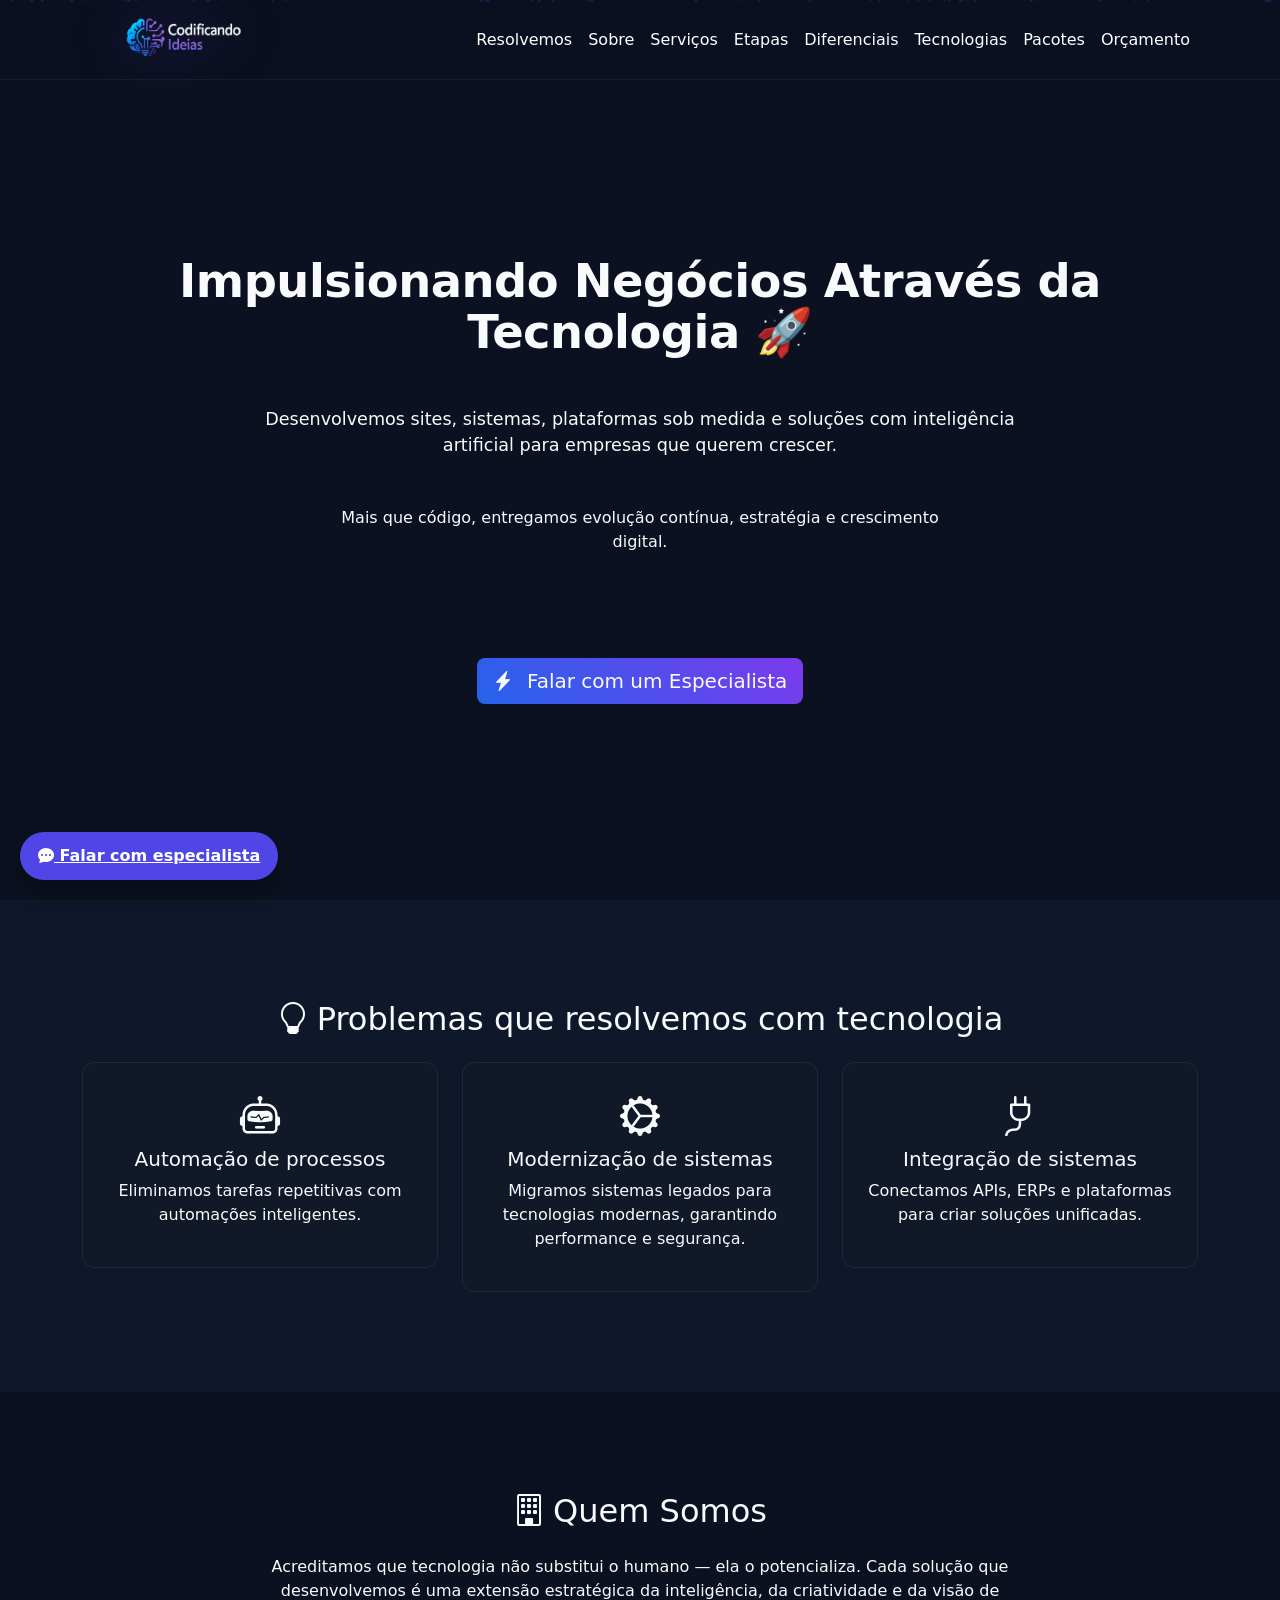
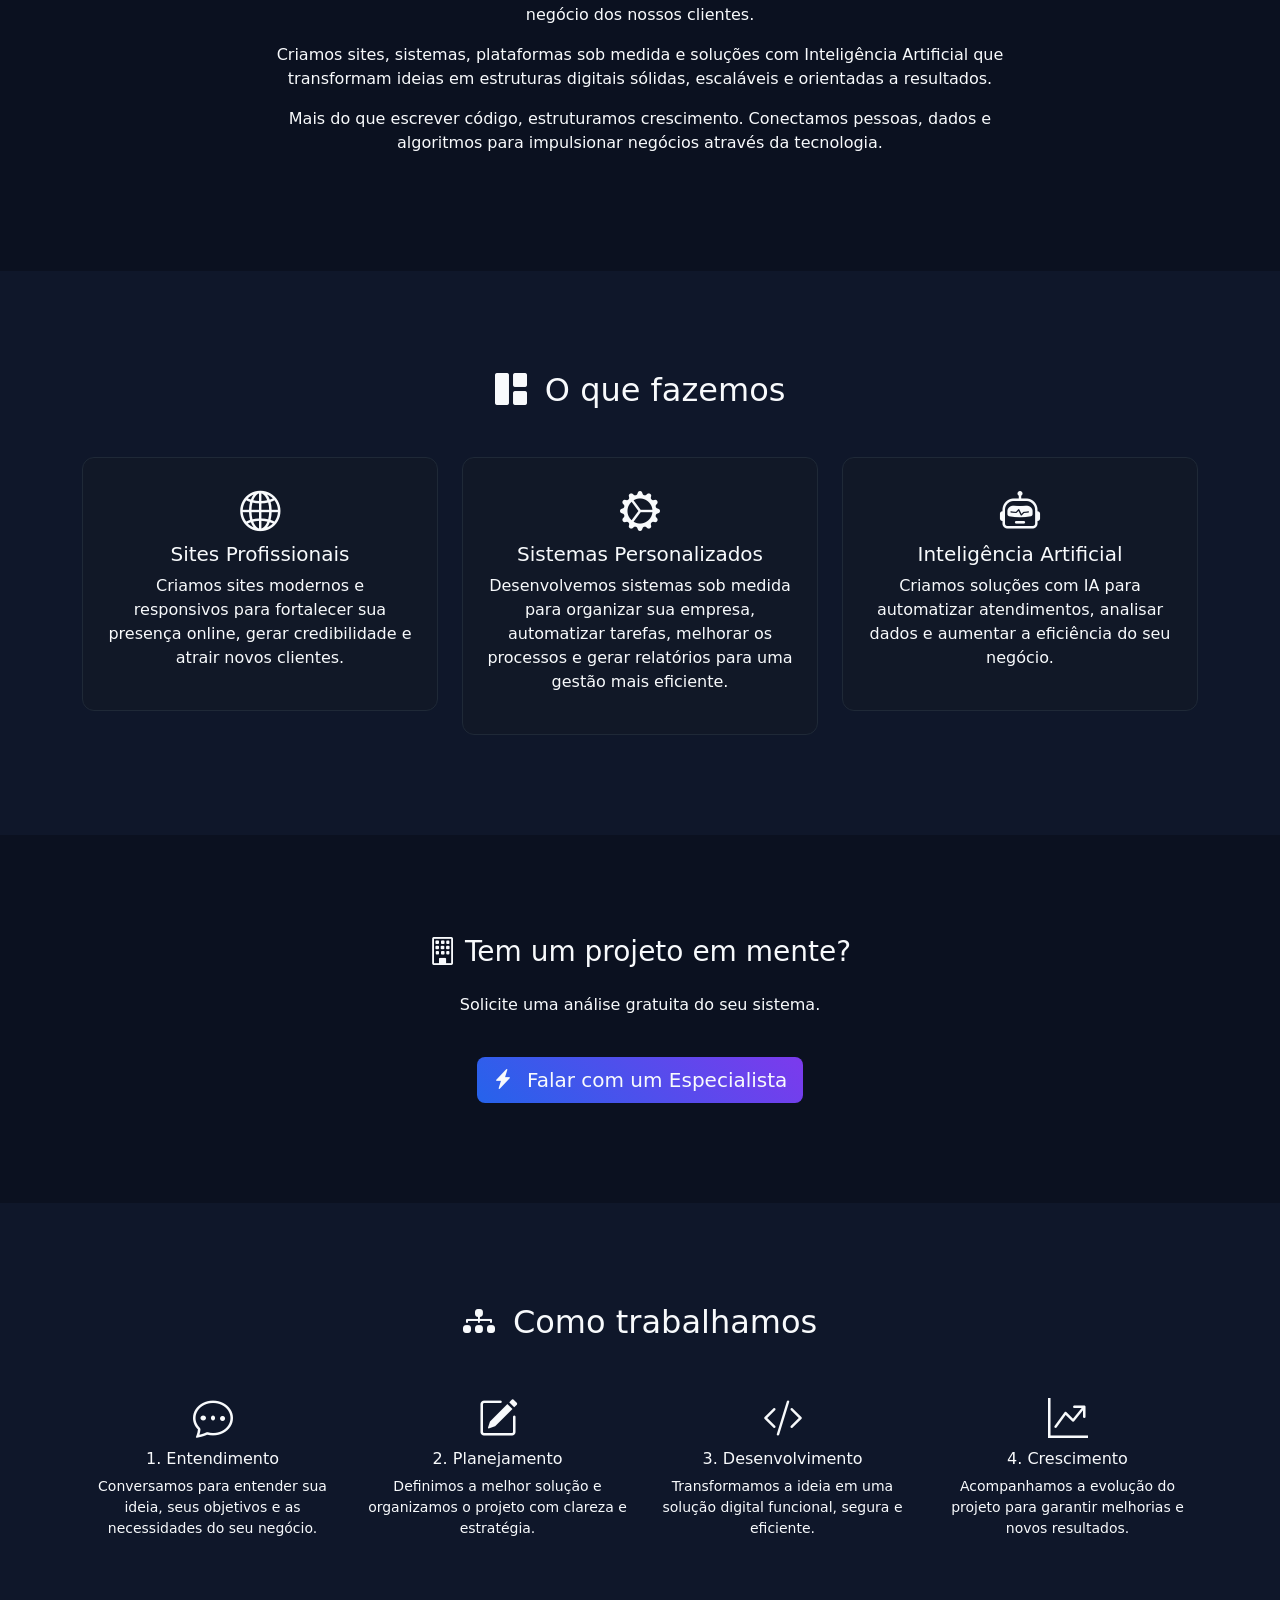
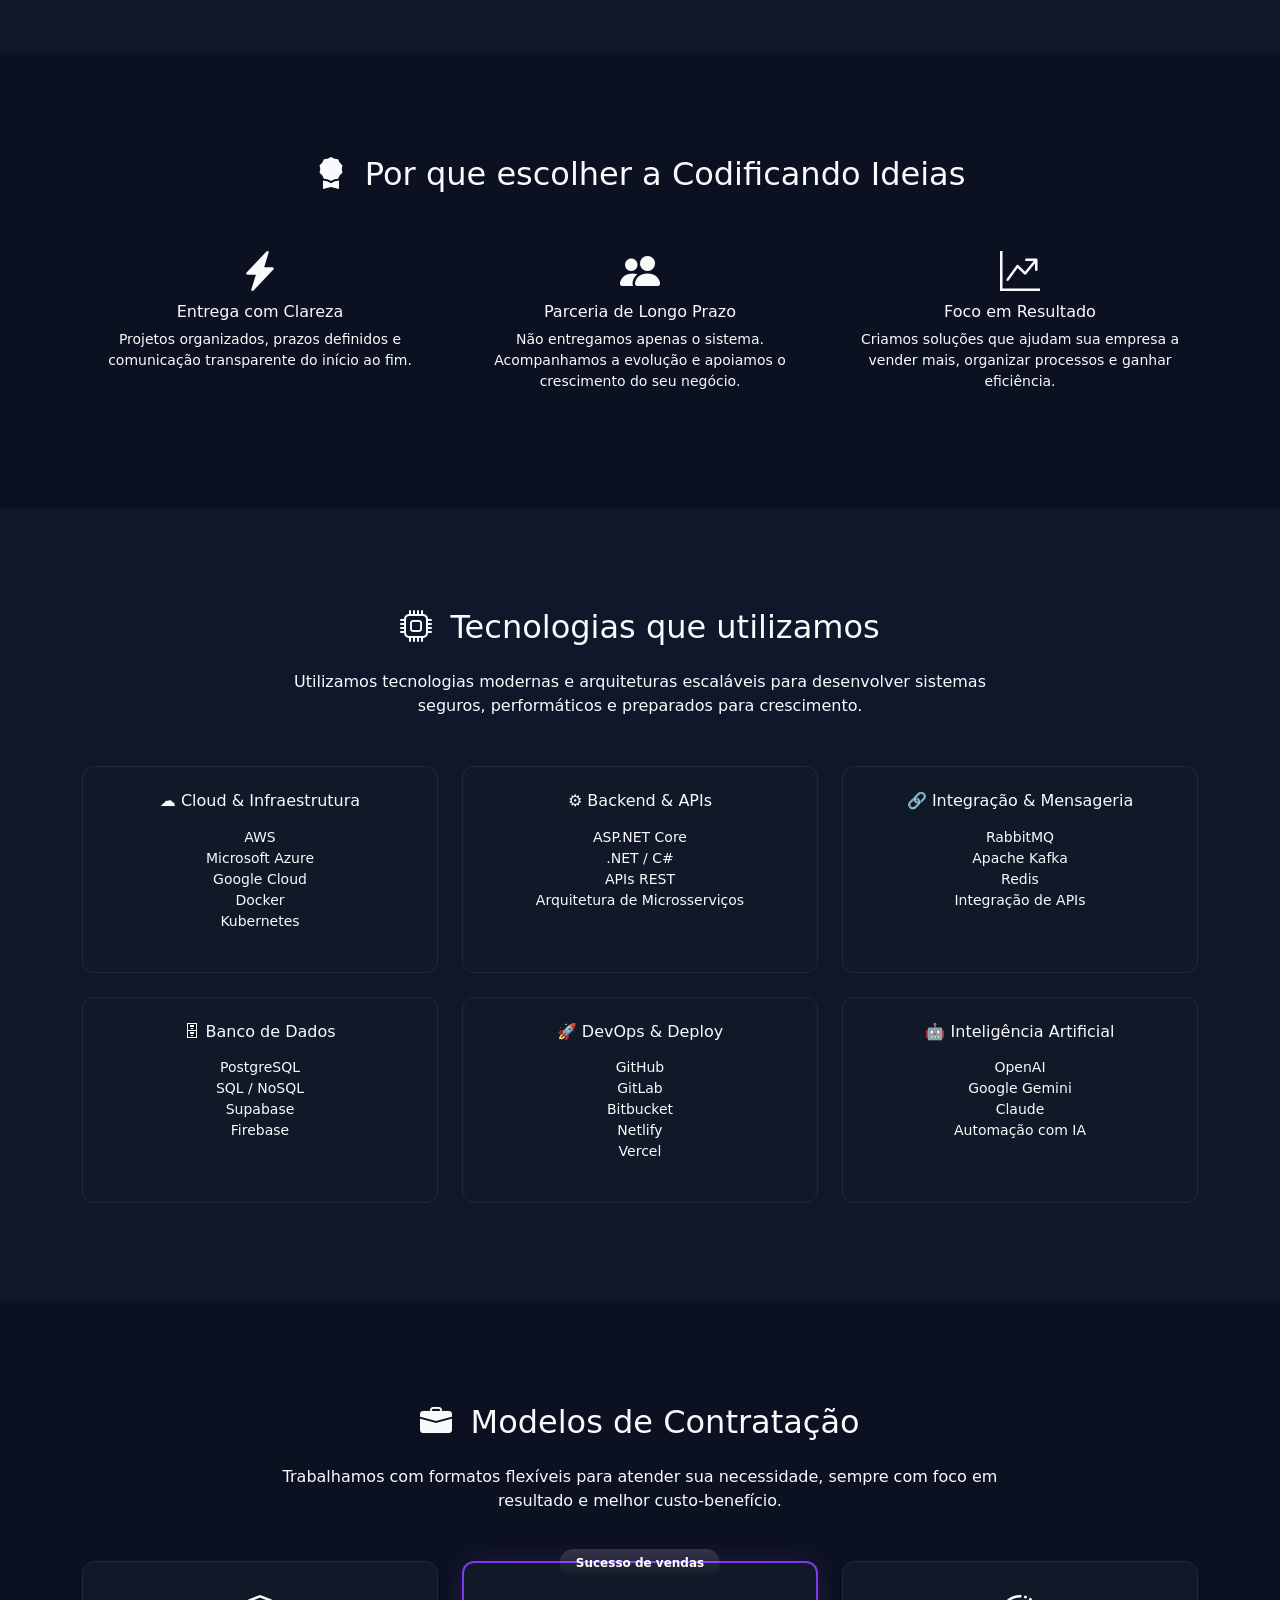
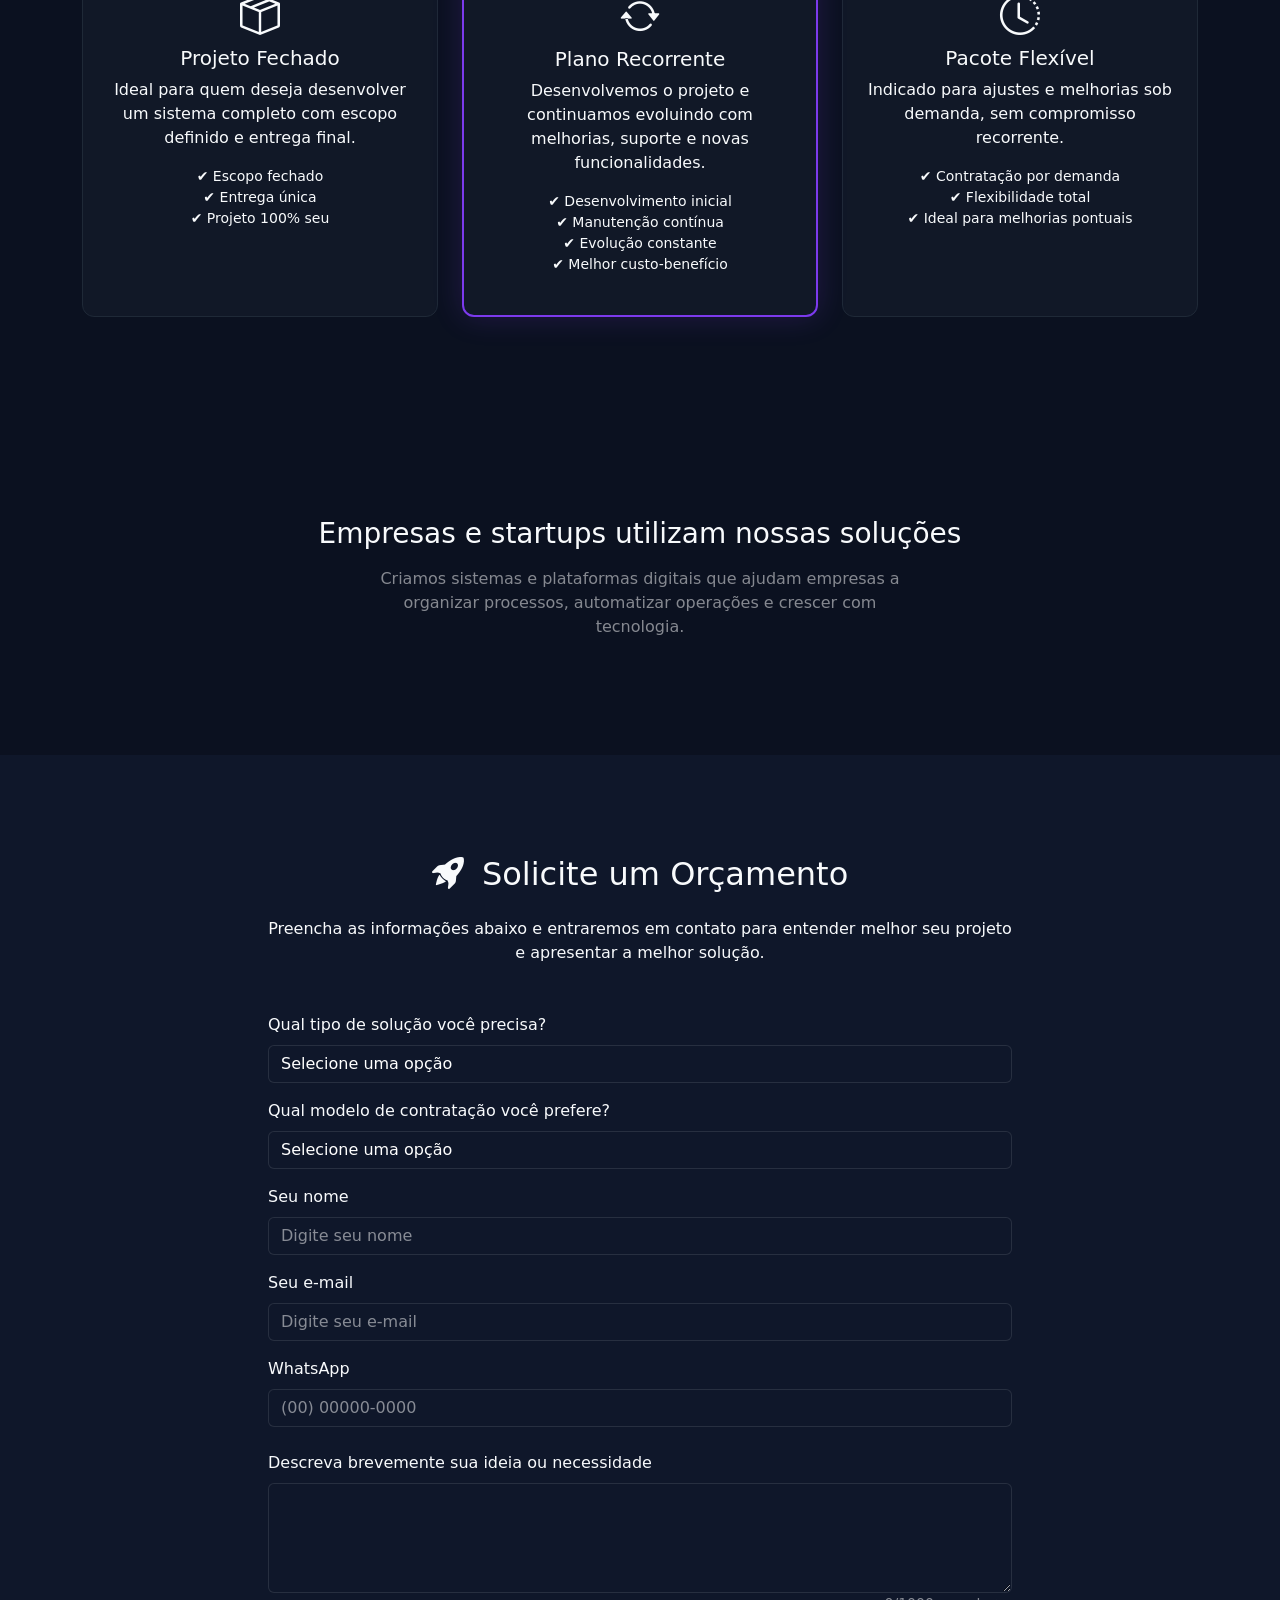
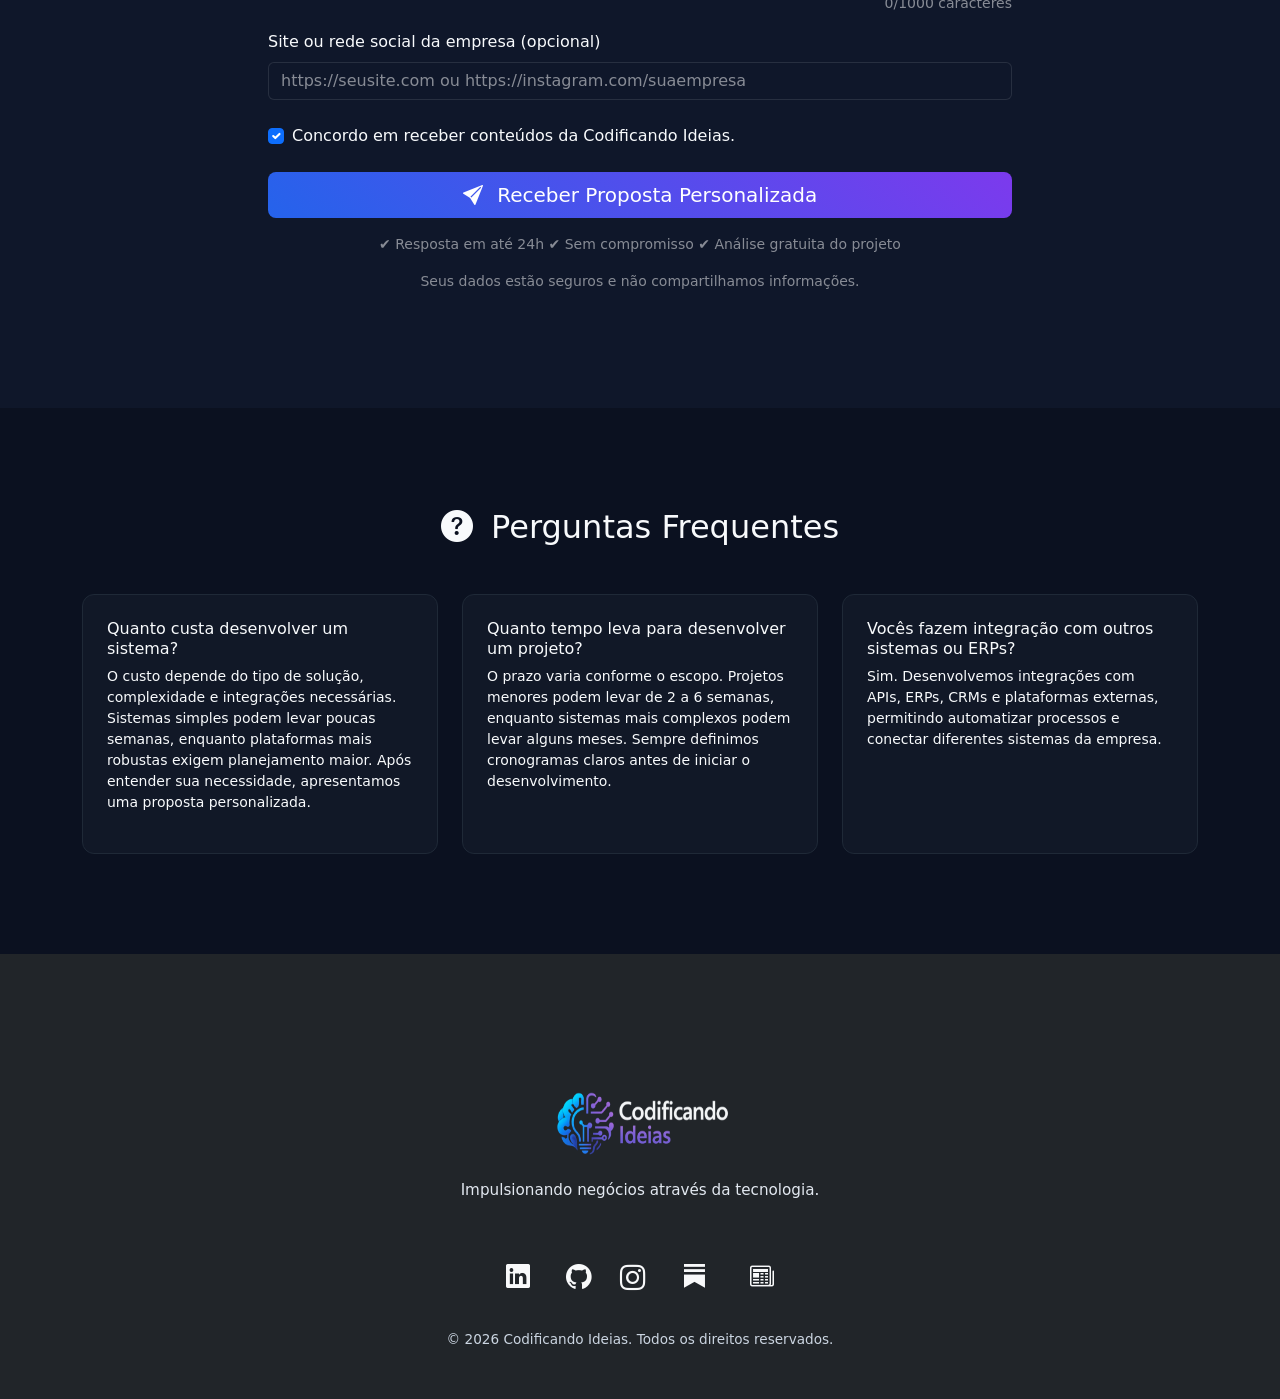
<file: index.html>
<!DOCTYPE html>
<html lang="pt-br">
<head>
    <!-- Charset & Viewport -->
    <meta charset="UTF-8">
    <meta http-equiv="X-UA-Compatible" content="IE=edge">
    <meta name="viewport" content="width=device-width, initial-scale=1">

   <!-- Microsoft Clarity -->
  <script type="text/javascript">
    (function(c,l,a,r,i,t,y){
        c[a]=c[a]||function(){(c[a].q=c[a].q||[]).push(arguments)};
        t=l.createElement(r);t.async=1;t.src="https://www.clarity.ms/tag/"+i;
        y=l.getElementsByTagName(r)[0];y.parentNode.insertBefore(t,y);
    })(window, document, "clarity", "script", "vum64kfgua");
</script>

    <!-- Primary SEO -->
    <title>Codificando Ideias | Soluções Digitais, Sistemas Sob Medida e Inteligência Artificial</title>

    <meta name="description"
          content="Impulsionamos negócios através da tecnologia. Desenvolvemos sites, sistemas, plataformas sob medida e soluções com Inteligência Artificial para empresas que querem crescer.">

    <meta name="keywords"
          content="desenvolvimento de software, sistemas sob medida, inteligência artificial para empresas, criação de sites profissionais, automação de processos, soluções digitais, transformação digital">

    <meta name="author" content="Codificando Ideias">
    <meta name="robots" content="index, follow">
    <meta name="language" content="pt-BR">

    <!-- Canonical -->
    <link rel="canonical" href="https://codificandoideias.com/">

    <!-- Open Graph -->
    <meta property="og:type" content="website">
    <meta property="og:url" content="https://codificandoideias.com/">
    <meta property="og:title" content="Codificando Ideias | Impulsionando negócios através da tecnologia">
    <meta property="og:description"
          content="Transformamos ideias em soluções digitais estratégicas. Sites, sistemas, plataformas e Inteligência Artificial para empresas que querem crescer.">
    <meta property="og:image" content="https://codificandoideias.com/assets/logo-square-dark-1080.png">
    <meta property="og:image:width" content="1200">
    <meta property="og:image:height" content="630">
    <meta property="og:locale" content="pt_BR">
    <meta property="og:site_name" content="Codificando Ideias">

    <!-- Twitter Card -->
    <meta name="twitter:card" content="summary_large_image">
    <meta name="twitter:title" content="Codificando Ideias">
    <meta name="twitter:description"
          content="Soluções digitais sob medida e Inteligência Artificial para empresas que querem crescer.">
    <meta name="twitter:image" content="https://codificandoideias.com/assets/logo-square-dark-1080.png">

    <!-- Theme Color -->
    <meta name="theme-color" content="#0B1120">

    <!-- Favicon -->
    <link rel="icon" href="assets/favicon.ico" sizes="any">
    <link rel="icon" type="image/png" sizes="32x32" href="assets/favicon-32x32.png">
    <link rel="icon" type="image/png" sizes="16x16" href="assets/favicon-16x16.png">
    <link rel="apple-touch-icon" sizes="180x180" href="assets/apple-touch-icon.png">

    <!--  clarity ms -->
    <link rel="preconnect" href="https://www.clarity.ms">

    <!-- Performance -->
    <link rel="preconnect" href="https://cdn.jsdelivr.net" crossorigin>

    <!-- Bootstrap 5.3.2 -->
    <link href="https://cdn.jsdelivr.net/npm/bootstrap@5.3.2/dist/css/bootstrap.min.css" rel="stylesheet">

    <!-- Bootstrap Icons -->
    <link href="https://cdn.jsdelivr.net/npm/bootstrap-icons@1.11.3/font/bootstrap-icons.css" rel="stylesheet">

    <!-- Custom CSS -->
    <link href="css/styles.css" rel="stylesheet">

    <!-- Structured Data (Organization) -->
<script type="application/ld+json">
    {
    "@context": "https://schema.org",
    "@type": "WebSite",
    "name": "Codificando Ideias",
    "url": "https://codificandoideias.com"
    }
    </script>


    <script type="application/ld+json">
    {
      "@context": "https://schema.org",
      "@type": "ProfessionalService",
      "name": "Codificando Ideias",
      "url": "https://codificandoideias.com/",
      "logo": "https://codificandoideias.com/assets/logo-square-dark-1080.png",
      "areaServed": "Brazil",
      "serviceType": "Software Development",
      "description": "Empresa especializada em desenvolvimento de sistemas sob medida, soluções digitais estratégicas e Inteligência Artificial aplicada a negócios.",
      "founder": {
        "@type": "Person",
        "name": "Thiago Roock"
      },
      "sameAs": [
        "https://github.com/thiago-roock"
      ]
    }
    </script>

    <script type="application/ld+json">
{
 "@context": "https://schema.org",
 "@type": "FAQPage",
 "mainEntity": [
  {
   "@type": "Question",
   "name": "Quanto custa desenvolver um sistema?",
   "acceptedAnswer": {
    "@type": "Answer",
    "text": "O custo depende da complexidade, integrações e funcionalidades do projeto. Após entender sua necessidade, apresentamos uma proposta personalizada."
   }
  },
  {
   "@type": "Question",
   "name": "Quanto tempo leva para desenvolver um projeto?",
   "acceptedAnswer": {
    "@type": "Answer",
    "text": "Projetos menores podem levar algumas semanas, enquanto sistemas mais complexos podem levar alguns meses. Sempre definimos cronogramas claros antes de iniciar."
   }
  },
  {
   "@type": "Question",
   "name": "Vocês fazem integração com ERP ou outros sistemas?",
   "acceptedAnswer": {
    "@type": "Answer",
    "text": "Sim. Desenvolvemos integrações com APIs, ERPs, CRMs e outras plataformas para automatizar processos e conectar sistemas."
   }
  }
 ]
}
</script>
</head>

<body>

<canvas id="heroCanvas"></canvas>

<!-- NAVBAR -->
<nav class="navbar navbar-expand-lg navbar-dark fixed-top">
  <div class="container">

    <!-- LOGO -->
   <a class="navbar-brand d-flex align-items-center gap-2" href="index.html">
  <img src="./assets/logo-master-transparent.png"
       alt="Codificando Ideias"
       class="logo-navbar"
       width="200"
       height="200"
       decoding="async"
       fetchpriority="high">
      
  </a>
  

    <button class="navbar-toggler"
            type="button"
            data-bs-toggle="collapse"
            data-bs-target="#nav"
            aria-controls="nav"
            aria-expanded="false"
            aria-label="Abrir menu de navegação">
      <span class="navbar-toggler-icon"></span>
    </button>

    <div class="collapse navbar-collapse" id="nav">
      <ul class="navbar-nav ms-auto">
        <li class="nav-item"><a class="nav-link" href="#problemas">Resolvemos</a></li>
        <li class="nav-item"><a class="nav-link" href="#sobre">Sobre</a></li>
        <li class="nav-item"><a class="nav-link" href="#servicos">Serviços</a></li>
        <li class="nav-item"><a class="nav-link" href="#processo">Etapas</a></li>
        <li class="nav-item"><a class="nav-link" href="#diferenciais">Diferenciais</a></li>
        <li class="nav-item"><a class="nav-link" href="#tecnologias">Tecnologias</a></li>
        <li class="nav-item"><a class="nav-link" href="#modelos">Pacotes</a></li>
        <li class="nav-item"><a class="nav-link" href="#lead">Orçamento</a></li>
      </ul>
    </div>

  </div>
</nav>

<!-- HERO -->
<section class="hero-section text-center">
  <div class="container">
    <div class="hero-content">

  <h1 class="hero-title fade-in">
    Impulsionando Negócios Através da Tecnologia 🚀 
  </h1>

  <p class="hero-subtitle fade-in">
    Desenvolvemos sites, sistemas, plataformas sob medida e soluções com inteligência artificial para empresas que querem crescer.
  </p>

  <p class="hero-signature fade-in">
    Mais que código, entregamos evolução contínua, estratégia e crescimento digital.
  </p>


    <a href="#lead" id="cta-especialista" class="btn btn-gradient btn-lg mt-4 fade-in"  aria-label="Falar com especialista sobre desenvolvimento de software">
      <i class="bi bi-lightning-charge-fill me-2"></i>
      Falar com um Especialista
    </a>
  </div>
</section>


<!-- PROBLEMAS QUE RESOLVEMOS -->
<section id="problemas" class="section-dark-alt">
<div class="container text-center">
<h2 class="fade-in mb-4">
      <i class="bi bi-lightbulb me-2"></i>Problemas que resolvemos com tecnologia
</h2>

<div class="row g-4">
  <div class="col-md-4 fade-in">
        <div class="card-tech p-4" onclick="abrirProblema('AutomacaoProcessos')">
          <i class="bi bi-robot fs-1 mb-3"></i>
          <h3 class="h5">Automação de processos</h3>
          <p>
            Eliminamos tarefas repetitivas com automações inteligentes.
          </p>
        </div>
      </div>

      <div class="col-md-4 fade-in">
        <div class="card-tech p-4" onclick="abrirProblema('ModernizacaoSistemas')">
          <i class="bi bi-gear-wide-connected fs-1 mb-3"></i>
          <h3 class="h5">Modernização de sistemas</h3>
          <p>
            Migramos sistemas legados para tecnologias modernas, garantindo performance e segurança.
          </p>
        </div>
      </div>

   <div class="col-md-4 fade-in">
        <div class="card-tech p-4" onclick="abrirProblema('IntegracaoSistemas')">
          <i class="bi bi-plug fs-1 mb-3"></i>
          <h3 class="h5">Integração de sistemas</h3>
          <p>
            Conectamos APIs, ERPs e plataformas para criar soluções unificadas.
          </p>
        </div>
      </div>

</div>
</div>
</section>

<!-- SOBRE -->
<section id="sobre" class="section-dark">
  <div class="container text-center">
    
    <h2 class="fade-in mb-4">
      <i class="bi bi-building me-2"></i>Quem Somos
    </h2>

    <p class="mt-4 col-md-8 mx-auto fade-in">
      Acreditamos que tecnologia não substitui o humano — ela o potencializa.
      Cada solução que desenvolvemos é uma extensão estratégica da inteligência,
      da criatividade e da visão de negócio dos nossos clientes.
    </p>

    <p class="col-md-8 mx-auto fade-in">
      Criamos sites, sistemas, plataformas sob medida e soluções com Inteligência Artificial
      que transformam ideias em estruturas digitais sólidas, escaláveis e orientadas a resultados.
    </p>

    <p class="col-md-8 mx-auto fade-in">
      Mais do que escrever código, estruturamos crescimento.
      Conectamos pessoas, dados e algoritmos para impulsionar negócios através da tecnologia.
    </p>

  </div>
</section>

<!-- SERVIÇOS -->
<section id="servicos" class="section-dark-alt">
  <div class="container text-center">
    <h2 class="mb-5 fade-in">
      <i class="bi bi-grid-1x2-fill me-2"></i>
      O que fazemos
    </h2>

    <div class="row g-4">

      <div class="col-md-4 fade-in">
        <div class="card-tech p-4" onclick="abrirServico('sitesProfissionais')">
          <i class="bi bi-globe2 fs-1 mb-3"></i>
          <h3 class="h5">Sites Profissionais</h3>
          <p>
            Criamos sites modernos e responsivos para fortalecer sua presença online,
            gerar credibilidade e atrair novos clientes.
          </p>
        </div>
      </div>

      <div class="col-md-4 fade-in">
        <div class="card-tech p-4" onclick="abrirServico('sistemasPersonalizados')">
          <i class="bi bi-gear-wide-connected fs-1 mb-3"></i>
          <h3 class="h5">Sistemas Personalizados</h3>
          <p>
            Desenvolvemos sistemas sob medida para organizar sua empresa,
            automatizar tarefas, melhorar os processos e gerar relatórios
            para uma gestão mais eficiente.
          </p>
        </div>
      </div>

      <div class="col-md-4 fade-in">
        <div class="card-tech p-4" onclick="abrirServico('inteligenciaArtificial')">
          <i class="bi bi-robot fs-1 mb-3"></i>
          <h3 class="h5">Inteligência Artificial</h3>
          <p>
            Criamos soluções com IA para automatizar atendimentos, analisar dados
            e aumentar a eficiência do seu negócio.
          </p>
        </div>
      </div>

    </div>
  </div>
</section>

<!-- CTA intermediário após seção de serviços -->
<section id="cta-mid" class="section-dark">
<div class="container text-center">
  <h3 class="fade-in mb-4">
      <i class="bi bi-building me-2"></i>Tem um projeto em mente?
    </h3>

<p class="mt-4 col-md-8 mx-auto fade-in">
Solicite uma análise gratuita do seu sistema.
</p>

<a href="#lead" id="cta-mid-especialista" class="btn btn-gradient btn-lg mt-4 fade-in"  aria-label="Falar com especialista sobre desenvolvimento de software">
      <i class="bi bi-lightning-charge-fill me-2"></i>
      Falar com um Especialista
    </a>
</div>
</section>

<!-- PROCESSO -->
<section id="processo" class="section-dark-alt">
  <div class="container text-center">
    <h2 class="fade-in mb-5">
      <i class="bi bi-diagram-3-fill me-2"></i>
      Como trabalhamos
    </h2>

    <div class="row">

      <div class="col-md-3 fade-in">
        <i class="bi bi-chat-dots fs-1 mb-3"></i>
        <h3 class="h6">1. Entendimento</h3>
        <p class="small">
          Conversamos para entender sua ideia, seus objetivos e as necessidades do seu negócio.
        </p>
      </div>

      <div class="col-md-3 fade-in">
        <i class="bi bi-pencil-square fs-1 mb-3"></i>
        <h3 class="h6">2. Planejamento</h3>
        <p class="small">
          Definimos a melhor solução e organizamos o projeto com clareza e estratégia.
        </p>
      </div>

      <div class="col-md-3 fade-in">
        <i class="bi bi-code-slash fs-1 mb-3"></i>
        <h3 class="h6">3. Desenvolvimento</h3>
        <p class="small">
          Transformamos a ideia em uma solução digital funcional, segura e eficiente.
        </p>
      </div>

      <div class="col-md-3 fade-in">
        <i class="bi bi-graph-up-arrow fs-1 mb-3"></i>
        <h3 class="h6">4. Crescimento</h3>
        <p class="small">
          Acompanhamos a evolução do projeto para garantir melhorias e novos resultados.
        </p>
      </div>

    </div>
  </div>
</section>

<!-- DIFERENCIAIS -->
<section id="diferenciais" class="section-dark">
  <div class="container text-center">
    <h2 class="fade-in mb-5">
      <i class="bi bi-award-fill me-2"></i>
      Por que escolher a Codificando Ideias
    </h2>

    <div class="row">

      <div class="col-md-4 fade-in">
        <i class="bi bi-lightning-charge-fill fs-1 mb-3"></i>
        <h3 class="h6">Entrega com Clareza</h3>
        <p class="small">
          Projetos organizados, prazos definidos e comunicação transparente do início ao fim.
        </p>
      </div>

      <div class="col-md-4 fade-in">
        <i class="bi bi-people-fill fs-1 mb-3"></i>
        <h3 class="h6">Parceria de Longo Prazo</h3>
        <p class="small">
          Não entregamos apenas o sistema. Acompanhamos a evolução e apoiamos o crescimento do seu negócio.
        </p>
      </div>

      <div class="col-md-4 fade-in">
        <i class="bi bi-graph-up-arrow fs-1 mb-3"></i>
        <h3 class="h6">Foco em Resultado</h3>
        <p class="small">
          Criamos soluções que ajudam sua empresa a vender mais, organizar processos e ganhar eficiência.
        </p>
      </div>

    </div>
  </div>
</section>

<!-- TECNOLOGIAS -->
<section id="tecnologias" class="section-dark-alt">
<div class="container text-center">

<h2 class="mb-4">
<i class="bi bi-cpu me-2"></i>
Tecnologias que utilizamos
</h2>

<p class="col-md-8 mx-auto mb-5">
Utilizamos tecnologias modernas e arquiteturas escaláveis para desenvolver
sistemas seguros, performáticos e preparados para crescimento.
</p>

<div class="row g-4">

<!-- CLOUD -->
<div class="col-md-4">
<div class="card-tech p-4 h-100">
<h3 class="h6 mb-3">☁ Cloud & Infraestrutura</h3>
<ul class="list-unstyled small">
<li>AWS</li>
<li>Microsoft Azure</li>
<li>Google Cloud</li>
<li>Docker</li>
<li>Kubernetes</li>
</ul>
</div>
</div>

<!-- BACKEND -->
<div class="col-md-4">
<div class="card-tech p-4 h-100">
<h3 class="h6 mb-3">⚙ Backend & APIs</h3>
<ul class="list-unstyled small">
<li>ASP.NET Core</li>
<li>.NET / C#</li>
<li>APIs REST</li>
<li>Arquitetura de Microsserviços</li>
</ul>
</div>
</div>

<!-- INTEGRAÇÃO -->
<div class="col-md-4">
<div class="card-tech p-4 h-100">
<h3 class="h6 mb-3">🔗 Integração & Mensageria</h3>
<ul class="list-unstyled small">
<li>RabbitMQ</li>
<li>Apache Kafka</li>
<li>Redis</li>
<li>Integração de APIs</li>
</ul>
</div>
</div>

<!-- BANCO -->
<div class="col-md-4">
<div class="card-tech p-4 h-100">
<h3 class="h6 mb-3">🗄 Banco de Dados</h3>
<ul class="list-unstyled small">
<li>PostgreSQL</li>
<li>SQL / NoSQL</li>
<li>Supabase</li>
<li>Firebase</li>
</ul>
</div>
</div>

<!-- DEVOPS -->
<div class="col-md-4">
<div class="card-tech p-4 h-100">
<h3 class="h6 mb-3">🚀 DevOps & Deploy</h3>
<ul class="list-unstyled small">
<li>GitHub</li>
<li>GitLab</li>
<li>Bitbucket</li>
<li>Netlify</li>
<li>Vercel</li>
</ul>
</div>
</div>

<!-- IA -->
<div class="col-md-4">
<div class="card-tech p-4 h-100">
<h3 class="h6 mb-3">🤖 Inteligência Artificial</h3>
<ul class="list-unstyled small">
<li>OpenAI</li>
<li>Google Gemini</li>
<li>Claude</li>
<li>Automação com IA</li>
</ul>
</div>
</div>

</div>
</div>
</section>

<!-- MÉTRICAS -->
<!--<section class="section-dark text-center">
  <div class="container">
    <div class="row">
      <div class="col-md-3"><h2>+120</h2><p>Projetos</p></div>
      <div class="col-md-3"><h2>+80k</h2><p>Horas de código</p></div>
      <div class="col-md-3"><h2>+40</h2><p>Clientes</p></div>
      <div class="col-md-3"><h2>100%</h2><p>Performance</p></div>
    </div>
  </div>
</section>-->

<!-- MODELOS DE CONTRATAÇÃO -->
<section id="modelos" class="section-dark text-center">
  <div class="container">
    <h2 class="mb-4">
      <i class="bi bi-briefcase-fill me-2"></i>
      Modelos de Contratação
    </h2>

    <p class="mb-5 col-md-8 mx-auto">
      Trabalhamos com formatos flexíveis para atender sua necessidade,
      sempre com foco em resultado e melhor custo-benefício.
    </p>

    <div class="row g-4">

      <!-- PROJETO FECHADO -->
      <div class="col-md-4">
        <div class="card-tech p-4 h-100" onclick="abrirModeloContratacao('ProjetoFechado')">
          <i class="bi bi-box-seam fs-1 mb-3"></i>
          <h3 class="h5">Projeto Fechado</h3>
          <p>
            Ideal para quem deseja desenvolver um sistema completo
            com escopo definido e entrega final.
          </p>
          <ul class="list-unstyled small mt-3">
            <li>✔ Escopo fechado</li>
            <li>✔ Entrega única</li>
            <li>✔ Projeto 100% seu</li>
          </ul>
        </div>
      </div>

      <!-- PLANO RECORRENTE (DESTAQUE) -->
      <div class="col-md-4">
        <div class="card-tech p-4 border-accent h-100 position-relative" onclick="abrirModeloContratacao('PlanoRecorrente')">

          <span class="badge bg-gradient position-absolute top-0 start-50 translate-middle px-3 py-2">
            Sucesso de vendas
          </span>

          <i class="bi bi-arrow-repeat fs-1 mb-3"></i>
          <h3 class="h5">Plano Recorrente</h3>
          <p>
            Desenvolvemos o projeto e continuamos evoluindo com melhorias,
            suporte e novas funcionalidades.
          </p>
          <ul class="list-unstyled small mt-3">
            <li>✔ Desenvolvimento inicial</li>
            <li>✔ Manutenção contínua</li>
            <li>✔ Evolução constante</li>
            <li>✔ Melhor custo-benefício</li>
          </ul>
        </div>
      </div>

      <!-- PACOTE FLEXÍVEL -->
      <div class="col-md-4">
        <div class="card-tech p-4 h-100" onclick="abrirModeloContratacao('PacoteFlexivel')">
          <i class="bi bi-clock-history fs-1 mb-3"></i>
          <h3 class="h5">Pacote Flexível</h3>
          <p>
            Indicado para ajustes e melhorias sob demanda,
            sem compromisso recorrente.
          </p>
          <ul class="list-unstyled small mt-3">
            <li>✔ Contratação por demanda</li>
            <li>✔ Flexibilidade total</li>
            <li>✔ Ideal para melhorias pontuais</li>
          </ul>
        </div>
      </div>

    </div>

  </div>
</section>

<!-- Prova Social -->
<section id="provaSocial" class="section-dark text-center">
<div class="container">

<h3 class="mb-3">
Empresas e startups utilizam nossas soluções
</h3>

<p class="text-white-50 col-md-6 mx-auto">
Criamos sistemas e plataformas digitais que ajudam empresas
a organizar processos, automatizar operações e crescer com tecnologia.
</p>

</div>
</section>


<!-- FUNIL / LEAD -->
<section id="lead" class="section-dark-alt text-center">
  <div class="container">

    <h2 class="mb-4">
      <i class="bi bi-rocket-takeoff-fill me-2"></i>
      Solicite um Orçamento
    </h2>

    <p class="mb-5 col-md-8 mx-auto">
      Preencha as informações abaixo e entraremos em contato para entender
      melhor seu projeto e apresentar a melhor solução.
    </p>

    <form id="contactForm" class="col-md-8 mx-auto text-start">

      <!-- Tipo de Sistema -->
      <div class="mb-3">
        <label for="tipoSistema" class="form-label">Qual tipo de solução você precisa?</label>
        <select id="tipoSistema" class="form-select" required>
          <option selected disabled>Selecione uma opção</option>
          <option>Site Institucional</option>
          <option>Sistema Personalizado</option>
          <option>Plataforma de Gestão</option>
          <option>Solução com Inteligência Artificial</option>
          <option>Outro</option>
        </select>
      </div>

      <!-- Modelo de Contratação -->
      <div class="mb-3">
        <label for="modeloContratacao" class="form-label">Qual modelo de contratação você prefere?</label>
        <select id="modeloContratacao" class="form-select" required>
          <option selected disabled>Selecione uma opção</option>
          <option>Projeto Fechado</option>
          <option>Plano Recorrente (Recomendado)</option>
          <option>Pacote Flexível</option>
          <option>Preciso de orientação</option>
        </select>
      </div>

      <!-- Nome -->
      <div class="mb-3">
        <label for="nome" class="form-label">Seu nome</label>
        <input id="nome" type="text" class="form-control" placeholder="Digite seu nome" required>
      </div>

      <!-- Email -->
      <div class="mb-3">
        <label for="email" class="form-label">Seu e-mail</label>
        <input id="email" type="email" class="form-control" placeholder="Digite seu e-mail" required>
      </div>

      <!-- WhatsApp -->
      <div class="mb-4">
        <label for="whatsapp" class="form-label">WhatsApp</label>
        <input id="whatsapp" type="tel" class="form-control" placeholder="(00) 00000-0000" required>
      </div>

      <!-- Descrição da Ideia -->
<div class="mb-3">
  <label for="descricao" class="form-label">Descreva brevemente sua ideia ou necessidade</label>
  <textarea 
    class="form-control" 
    id="descricao"
    rows="4" 
    maxlength="1000"
    placeholder="Explique o que você deseja desenvolver (até 1000 caracteres)"
    required>
  </textarea>
  <div class="text-end small text-white-50">
    <span id="contador">0</span>/1000 caracteres
  </div>
</div>

<!-- Link do Site ou Rede Social -->
<div class="mb-4">
  <label for="linkEmpresa" class="form-label">Site ou rede social da empresa (opcional)</label>
  <input 
    id="linkEmpresa"
    type="url" 
    class="form-control" 
    placeholder="https://seusite.com ou https://instagram.com/suaempresa">
</div>
<input name="company" autocomplete="off" type="text" id="company" style="display:none">
<!-- Aceite -->
        <div class="form-check mb-4">
          <input class="form-check-input" type="checkbox" id="acceptedTerms" checked>
          <label for="acceptedTerms" class="form-check-label">
            Concordo em receber conteúdos da Codificando Ideias.
          </label>
        </div>
      <button type="submit" class="btn btn-gradient w-100 btn-lg">
        <i class="bi bi-send-fill me-2"></i>
        Receber Proposta Personalizada
      </button>

      <p class="small text-white-50 text-center mt-3">
      ✔ Resposta em até 24h  
      ✔ Sem compromisso  
      ✔ Análise gratuita do projeto
      </p>

      <p class="small text-center mt-3 text-white-50">
        Seus dados estão seguros e não compartilhamos informações.
      </p>

    </form>

  </div>
</section>

<!-- FAQ -->
<section id="faq" class="section-dark">
  <div class="container text-center">

    <h2 class="mb-5">
      <i class="bi bi-question-circle-fill me-2"></i>
      Perguntas Frequentes
    </h2>

    <div class="row g-4 text-start">

      <div class="col-md-4">
        <div class="card-tech p-4 h-100">
          <h3 class="h6">Quanto custa desenvolver um sistema?</h3>
          <p class="small">
            O custo depende do tipo de solução, complexidade e integrações necessárias.
            Sistemas simples podem levar poucas semanas, enquanto plataformas mais robustas
            exigem planejamento maior. Após entender sua necessidade, apresentamos uma
            proposta personalizada.
          </p>
        </div>
      </div>

      <div class="col-md-4">
        <div class="card-tech p-4 h-100">
          <h3 class="h6">Quanto tempo leva para desenvolver um projeto?</h3>
          <p class="small">
            O prazo varia conforme o escopo. Projetos menores podem levar de 2 a 6 semanas,
            enquanto sistemas mais complexos podem levar alguns meses. Sempre definimos
            cronogramas claros antes de iniciar o desenvolvimento.
          </p>
        </div>
      </div>

      <div class="col-md-4">
        <div class="card-tech p-4 h-100">
          <h3 class="h6">Vocês fazem integração com outros sistemas ou ERPs?</h3>
          <p class="small">
            Sim. Desenvolvemos integrações com APIs, ERPs, CRMs e plataformas externas,
            permitindo automatizar processos e conectar diferentes sistemas da empresa.
          </p>
        </div>
      </div>

    </div>

  </div>
</section>

<footer class="bg-dark text-light py-5">
  <div class="container text-center footer-wrapper">

    <div class="footer-brand-wrapper">
      <a href="index.html">

        <img src="./assets/logo-master-transparent.png"
            alt="Codificando Ideias"
            class="logo-footer"
            width="300"
            height="150"
            decoding="async"
            loading="lazy">
      </a>
  <span class="footer-tagline">
    Impulsionando negócios através da tecnologia.
  </span>
</div>

    <div class="footer-social">
    <a href="https://www.linkedin.com/company/codificando-ideias/" target="_blank"
         rel="noopener noreferrer" class="text-light social-icon mx-2 fs-4"><i class="bi bi-linkedin"></i></a>

      <a href="https://github.com/Codificando-Ideias"
         target="_blank"
         rel="noopener noreferrer"
         class="text-light social-icon"
         aria-label="GitHub da Codificando Ideias">
         <i class="bi bi-github"></i>
      </a>

      <a href="https://www.instagram.com/codificando.ideias"
         target="_blank"
         rel="noopener noreferrer"
         class="text-light social-icon"
         aria-label="Instagram da Codificando Ideias">
         <i class="bi bi-instagram"></i>
      </a>

      <a href="https://codificandoideias.substack.com/" target="_blank"
         rel="noopener noreferrer" class="text-light social-icon mx-2 fs-4" aria-label="Substack da Codificando Ideias">
        <i class="bi bi-substack"></i>
      </a>

      <a href="https://blog.codificandoideias.com/" target="_blank"
         rel="noopener noreferrer" class="text-light social-icon mx-2 fs-4" aria-label="Blog da Codificando Ideias">
        <i class="bi bi-newspaper"></i>
      </a>
    </div>

    <small class="footer-copy">
      © <script>document.write(new Date().getFullYear());</script>
      Codificando Ideias. Todos os direitos reservados.
    </small>

  </div>
</footer>

<div class="position-fixed bottom-0 end-0 p-3" style="z-index: 9999">
  <div id="liveToast" class="toast align-items-center text-bg-success border-0" role="alert">
    <div class="d-flex">
      <div class="toast-body">
        Mensagem enviada com sucesso!
      </div>
      <button type="button" class="btn-close btn-close-white me-2 m-auto" data-bs-dismiss="toast"></button>
    </div>
  </div>
</div>

<a href="#lead" id="cta-floating-especialista" class="floating-cta" aria-label="Falar com especialista sobre desenvolvimento de software">
<i class="bi bi-chat-dots-fill"></i>
Falar com especialista
</a>
<script defer src="https://cdn.jsdelivr.net/npm/bootstrap@5.3.2/dist/js/bootstrap.bundle.min.js"></script>
<script defer src="https://code.jquery.com/jquery-3.6.0.min.js"></script>

<script defer src="js/configSettings.js"></script>
<!--<script src="js/compartilhar-whatsapp.js"></script>-->
<script defer src="js/calculos.js"></script>
<script defer src="js/compartilhar-email.js"></script>
<script defer src="js/toast.js"></script>
<script defer src="js/canvas.js"></script>
<script defer src="js/animations.js"></script>
<script defer src="js/main.js"></script>
<script defer src="/js/analytics.js"></script>
<script defer src="/js/observability.js"></script>

<script async defer src="https://www.google.com/recaptcha/api.js?render=6Lety3ksAAAAADEtcTLeuqBxTg44KFusC2y1QO0j"></script>
</body>
</html>
</file>
<file: css/styles.css>
/* ================================
   ROOT VARIABLES
================================ */
:root{
    --bg:#0B1120;
    --bg-alt:#0F172A;
    --card:#111827;
    --accent:#2563EB;
    --accent2:#7C3AED;
    --text:#F8FAFC;
     --navbar-height:80px;
}

/* ================================
   GLOBAL
================================ */
html{
    scroll-behavior:smooth;
}

body{
    margin:0;
    background:var(--bg);
    color:var(--text);
    font-family:system-ui;
    padding-top:var(--navbar-height);
}

/* Canvas background */
canvas{
    position:fixed;
    inset:0;
    z-index:-1;
}

/* ================================
   NAVBAR
================================ */
.navbar{
    height:var(--navbar-height);
    backdrop-filter:blur(20px);
    background:rgba(11,17,32,0.6);
    border-bottom:1px solid rgba(255,255,255,0.05);
    transition:all .3s ease;
}

.navbar.scrolled{
    background:#0B1120;
    box-shadow:0 8px 30px rgba(0,0,0,.4);
}

.nav-link{
    position:relative;
    color:#fff !important;
    transition:.3s;
}

.nav-link::after{
    content:"";
    position:absolute;
    left:0;
    bottom:-4px;
    width:0%;
    height:2px;
    background:linear-gradient(45deg,var(--accent),var(--accent2));
    transition:width .3s ease;
}

.nav-link:hover::after{
    width:100%;
}

.nav-link.active{
    color:var(--accent2) !important;
}

/* ================================
   NAVBAR MOBILE FIX
================================ */

@media (max-width: 991.98px) {

    .navbar-collapse {
        background: rgba(11,17,32,0.98);
        backdrop-filter: blur(20px);
        padding: 1.5rem;
        border-radius: 12px;
        margin-top: 10px;
        border: 1px solid rgba(255,255,255,0.05);
        box-shadow: 0 20px 40px rgba(0,0,0,0.5);
    }

    .navbar-nav .nav-link {
        padding: 0.75rem 0;
        font-size: 1.1rem;
    }

    .navbar{
        height:auto;
        padding:1rem 0;
    }

}

.logo-navbar{
    height:clamp(110px,12vw,220px);
    filter:drop-shadow(0 0 30px rgba(124,58,237,.4));
}

.logo-navbar:hover {
  transform: scale(1.05);
}

/* ================================
   HERO
================================ */
.hero-section{
    min-height:calc(100vh - var(--navbar-height));
    display:flex;
    align-items:center;
    justify-content:center;
    text-align:center;
    padding:60px 1rem 80px;
}

.hero-content{
    max-width:1100px;
    margin:auto;
}

.logo-hero-wrapper{
    display:flex;
    justify-content:center;
    margin-top:1rem;
    height:clamp(100px,10vw,220px);
}

.logo-hero{
    height:clamp(100px,10vw,220px);
    filter:drop-shadow(0 0 30px rgba(124,58,237,.4));
}

/* ================================
   HERO TYPOGRAPHY REFINEMENT
================================ */

.hero-title{
    font-size: clamp(2rem, 4.5vw, 2.9rem);
    font-weight: 700;
    line-height: 1.1;
    margin-bottom: 1.5rem;
    letter-spacing: -0.5px;
}

.hero-subtitle{
    font-size: clamp(1.1rem, 1.2vw, 1.25rem);
    opacity: .85;
    max-width: 800px;
    margin: 3rem auto 3rem;
}

.hero-signature{
    font-size: 1rem;
    opacity: .65;
    max-width: 650px;
    margin: 0 auto 5rem;
}

/* ================================
   SECTIONS
================================ */
.section-dark{
    padding:100px 0;
}

.section-dark-alt{
    padding:100px 0;
    background:var(--bg-alt);
}

/* ================================
   CARDS
================================ */
.card-tech{
    background:var(--card);
    border-radius:12px;
    border:1px solid #1f2937;
    transition:.3s;
}

.card-tech:hover{
    transform:translateY(-8px);
    border-color:var(--accent);
}

/* ================================
   BUTTONS
================================ */
.btn-gradient{
    background:linear-gradient(45deg,var(--accent),var(--accent2));
    border:none;
    color:#fff;
}

/* ================================
   BADGES
================================ */
.badge.bg-gradient{
    background:linear-gradient(45deg,var(--accent),var(--accent2));
    font-size:.75rem;
    border-radius:20px;
}

/* ================================
   BORDERS
================================ */
.border-accent{
    border:2px solid var(--accent2);
    box-shadow:0 0 30px rgba(124,58,237,.2);
}

/* ================================
   ANIMATIONS
================================ */
.fade-in{
    opacity:0;
    transform:translateY(30px);
    transition:.8s ease;
}

.fade-in.show{
    opacity:1;
    transform:translateY(0);
}

/* ================================
   FORM (LEAD)
================================ */
#lead .form-control,
#lead .form-select{
    background:#0f172a;
    border:1px solid rgba(255,255,255,.1);
    color:#fff;
}

#lead .form-control:focus,
#lead .form-select:focus{
    border-color:var(--accent2);
    box-shadow:0 0 0 .2rem rgba(124,58,237,.2);
}

#lead .form-control::placeholder{
    color:rgba(255,255,255,.5);
    opacity:1;
}


.footer-brand-wrapper {
  position: relative;
  display: inline-block;
  text-align: center;
}

.logo-footer {
  height: 250px;
  display: block;
  margin: 0 auto;
}

.logo-footer:hover {
  transform: scale(1.05);
}

.footer-tagline {
  position: absolute;
  bottom: 50px;
  left: 50%;
  transform: translateX(-50%);
  font-size: 0.95rem;
  color: #e2e8f0;
  white-space: nowrap;
}

.footer-social {
  display: flex;
  justify-content: center;
  gap: 28px;
  margin-bottom: 30px;
}

.social-icon {
  font-size: 1.6rem;
  transition: all 0.3s ease;
}

.social-icon:hover {
  color: #7c3aed;
  transform: translateY(-4px);
}

.footer-copy {
  color: #cbd5e1;
  font-size: 0.85rem;
}

#tecnologias .card-tech {
min-height: 180px;
transition: transform .2s ease;
}

#tecnologias .card-tech:hover {
transform: translateY(-4px);
}

.floating-cta{
position:fixed;
bottom:20px;
left:20px;
background:#4f46e5;
color:white;
padding:12px 18px;
border-radius:30px;
font-weight:600;
z-index:999;
box-shadow:0 10px 25px rgba(0,0,0,0.3);
}

/* ================================
   RESPONSIVE
================================ */
@media (max-width:768px){
    .hero-section{
        height:auto;
        padding:120px 1rem 80px;
    }
}
</file>
